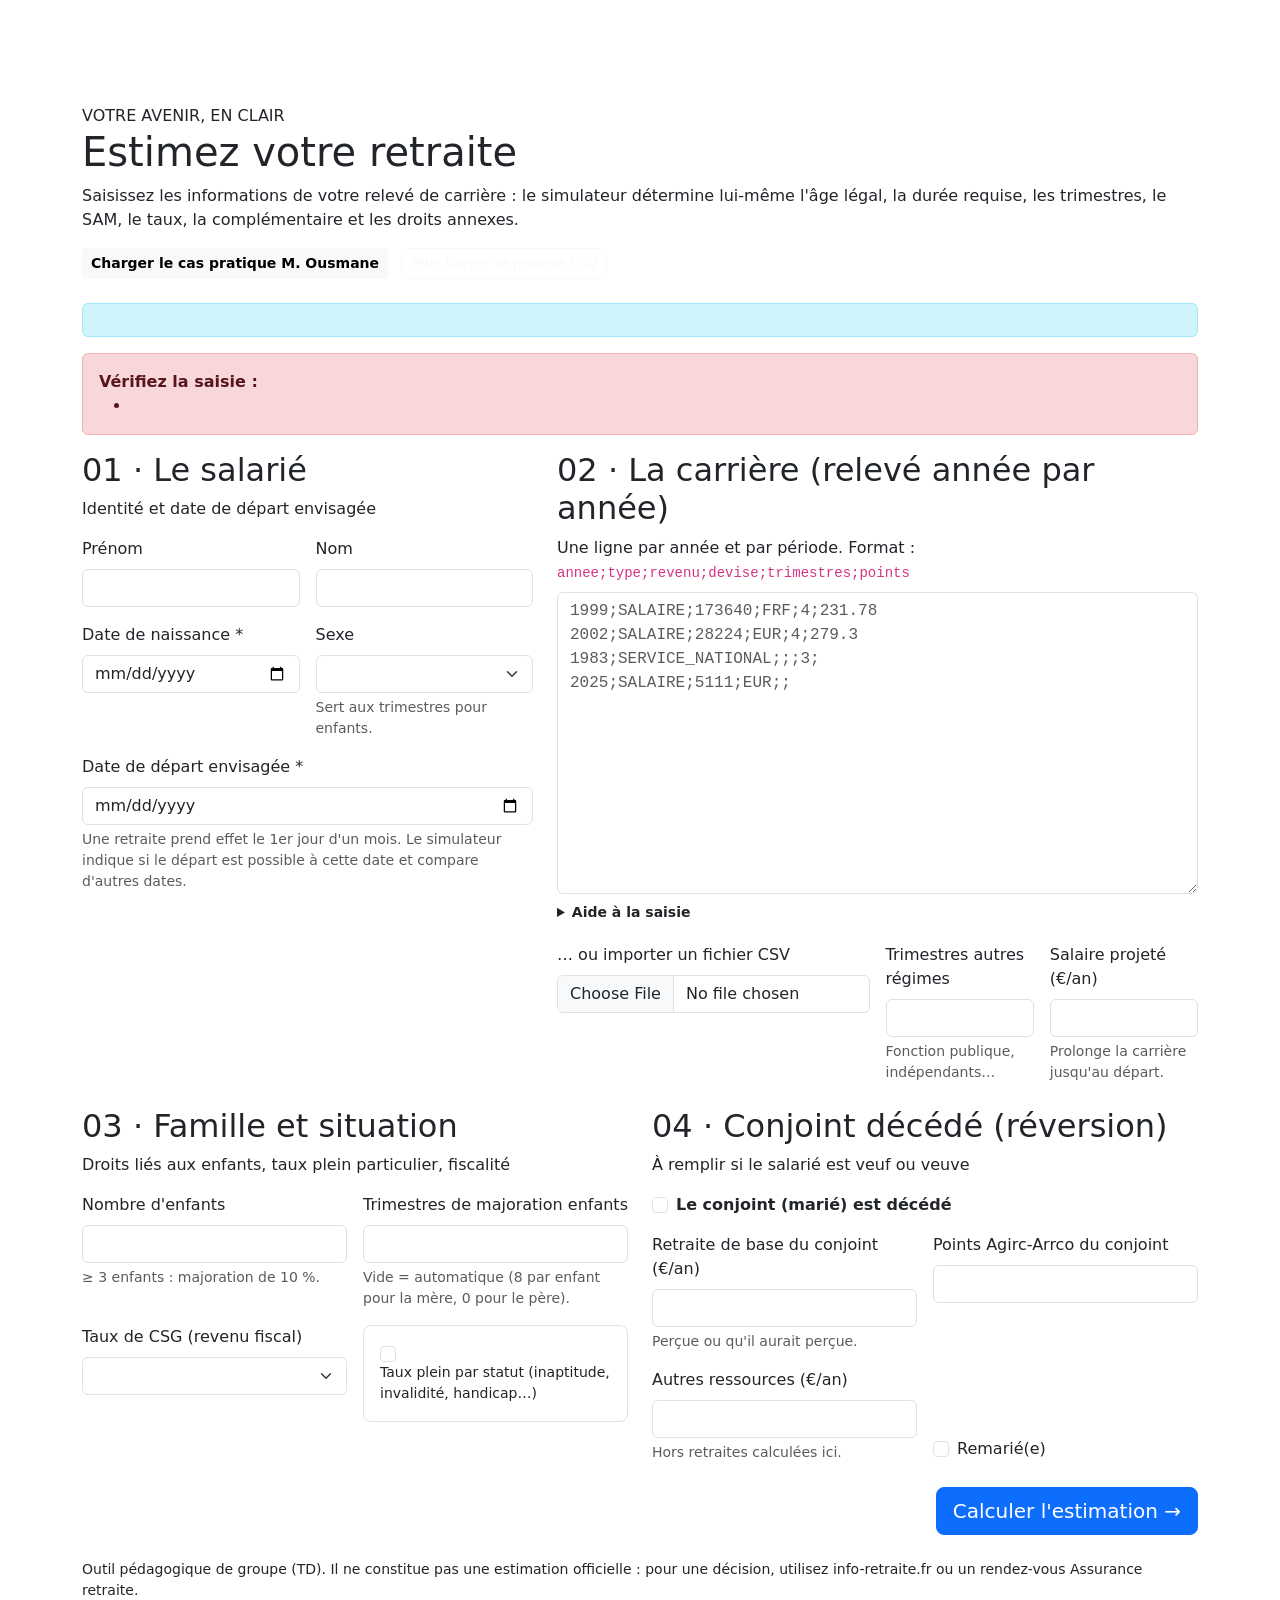
<file: src/main/resources/templates/index.html>
<!DOCTYPE html>
<html lang="fr" xmlns:th="http://www.thymeleaf.org">
<head>
  <meta charset="UTF-8"><meta name="viewport" content="width=device-width, initial-scale=1">
  <title>Retraite+ | Simulateur</title>
  <link href="https://cdn.jsdelivr.net/npm/bootstrap@5.3.3/dist/css/bootstrap.min.css" rel="stylesheet">
  <link rel="stylesheet" th:href="@{/css/style.css}">
</head>
<body>
<nav class="navbar navbar-dark app-nav"><div class="container">
  <a class="navbar-brand fw-bold" href="/">Retraite<span>+</span></a>
  <span class="navbar-text d-none d-md-inline">Régime général + Agirc-Arrco · salariés du privé</span>
</div></nav>
<main class="container py-5">
  <div class="hero mb-4">
    <div class="eyebrow">VOTRE AVENIR, EN CLAIR</div>
    <h1>Estimez votre retraite</h1>
    <p class="mb-3">Saisissez les informations de votre relevé de carrière : le simulateur détermine lui-même l'âge légal, la durée requise, les trimestres, le SAM, le taux, la complémentaire et les droits annexes.</p>
    <a class="btn btn-light btn-sm fw-semibold" th:href="@{/exemple/ousmane}">Charger le cas pratique M. Ousmane</a>
    <a class="btn btn-outline-light btn-sm ms-2" th:href="@{/modele-carriere.csv}">Télécharger le modèle CSV</a>
  </div>

  <div th:if="${infoMessage}" class="alert alert-info" th:text="${infoMessage}"></div>
  <div th:if="${errorMessages}" class="alert alert-danger">
    <strong>Vérifiez la saisie :</strong>
    <ul class="mb-0"><li th:each="m : ${errorMessages}" th:text="${m}"></li></ul>
  </div>

  <form th:action="@{/simuler}" th:object="${form}" method="post" enctype="multipart/form-data">
    <div class="row g-4">
      <!-- 01 Profil -->
      <div class="col-lg-5"><section class="panel h-100">
        <h2>01 · Le salarié</h2><p class="muted">Identité et date de départ envisagée</p>
        <div class="row g-3">
          <div class="col-md-6"><label class="form-label">Prénom</label><input class="form-control" th:field="*{prenom}"></div>
          <div class="col-md-6"><label class="form-label">Nom</label><input class="form-control" th:field="*{nom}"></div>
          <div class="col-md-6"><label class="form-label">Date de naissance *</label><input type="date" class="form-control" th:field="*{dateNaissance}" required></div>
          <div class="col-md-6"><label class="form-label">Sexe</label>
            <select class="form-select" th:field="*{sexe}">
              <option th:each="s : ${sexes}" th:value="${s}" th:text="${s.name() == 'HOMME'} ? 'Homme' : 'Femme'"></option>
            </select><div class="form-text">Sert aux trimestres pour enfants.</div></div>
          <div class="col-md-12"><label class="form-label">Date de départ envisagée *</label><input type="date" class="form-control" th:field="*{dateDepart}" required>
            <div class="form-text">Une retraite prend effet le 1er jour d'un mois. Le simulateur indique si le départ est possible à cette date et compare d'autres dates.</div></div>
        </div>
      </section></div>

      <!-- 02 Carrière -->
      <div class="col-lg-7"><section class="panel h-100">
        <h2>02 · La carrière (relevé année par année)</h2>
        <p class="muted mb-2">Une ligne par année et par période. Format : <code>annee;type;revenu;devise;trimestres;points</code></p>
        <textarea class="form-control font-monospace small" rows="12" th:field="*{carriereCsv}"
                  placeholder="1999;SALAIRE;173640;FRF;4;231.78&#10;2002;SALAIRE;28224;EUR;4;279.3&#10;1983;SERVICE_NATIONAL;;;3;&#10;2025;SALAIRE;5111;EUR;;"></textarea>
        <details class="mt-2 small"><summary class="fw-semibold">Aide à la saisie</summary>
          <ul class="mt-2 mb-0">
            <li><b>type</b> : SALAIRE, SERVICE_NATIONAL, CHOMAGE, MALADIE, MATERNITE, INVALIDITE, AUTRE.</li>
            <li><b>revenu</b> : revenu soumis à cotisation ; <b>devise</b> FRF avant 2002, EUR ensuite (déduite si vide).</li>
            <li><b>trimestres</b> : ceux du relevé ; laissez vide pour un calcul automatique (seuil de 150 h de SMIC, 200 h avant 2014). Un écart avec le revenu est signalé.</li>
            <li><b>points</b> : points Agirc-Arrco de l'année ; vide = calcul automatique à partir du salaire (à partir de 2021).</li>
            <li>Plusieurs lignes pour une même année sont additionnées (plusieurs employeurs, période assimilée…). Copier-coller depuis Excel accepté (tabulations).</li>
          </ul></details>
        <div class="row g-3 mt-1">
          <div class="col-md-6"><label class="form-label">… ou importer un fichier CSV</label><input type="file" name="fichierCarriere" accept=".csv,.txt" class="form-control"></div>
          <div class="col-md-3"><label class="form-label">Trimestres autres régimes</label><input type="number" min="0" max="200" class="form-control" th:field="*{trimestresAutresRegimes}"><div class="form-text">Fonction publique, indépendants…</div></div>
          <div class="col-md-3"><label class="form-label">Salaire projeté (€/an)</label><input type="number" min="0" step="0.01" class="form-control" th:field="*{salaireProjete}"><div class="form-text">Prolonge la carrière jusqu'au départ.</div></div>
        </div>
      </section></div>

      <!-- 03 Famille / options -->
      <div class="col-lg-6"><section class="panel h-100">
        <h2>03 · Famille et situation</h2><p class="muted">Droits liés aux enfants, taux plein particulier, fiscalité</p>
        <div class="row g-3">
          <div class="col-md-6"><label class="form-label">Nombre d'enfants</label><input type="number" min="0" max="20" class="form-control" th:field="*{nombreEnfants}"><div class="form-text">≥ 3 enfants : majoration de 10 %.</div></div>
          <div class="col-md-6"><label class="form-label">Trimestres de majoration enfants</label><input type="number" min="0" max="100" class="form-control" th:field="*{trimestresMajorationEnfants}"><div class="form-text">Vide = automatique (8 par enfant pour la mère, 0 pour le père).</div></div>
          <div class="col-md-6"><label class="form-label">Taux de CSG (revenu fiscal)</label>
            <select class="form-select" th:field="*{tauxCsg}"><option th:each="t : ${tauxCsgListe}" th:value="${t}" th:text="${t.libelle}"></option></select></div>
          <div class="col-md-6 d-flex align-items-end"><div class="form-check p-3 border rounded-3 w-100">
            <input class="form-check-input ms-0 me-2" type="checkbox" th:field="*{tauxPleinParStatut}">
            <label class="form-check-label small" th:for="${#ids.prev('tauxPleinParStatut')}">Taux plein par statut (inaptitude, invalidité, handicap…)</label></div></div>
        </div>
      </section></div>

      <!-- 04 Réversion -->
      <div class="col-lg-6"><section class="panel h-100">
        <h2>04 · Conjoint décédé (réversion)</h2><p class="muted">À remplir si le salarié est veuf ou veuve</p>
        <div class="form-check mb-3"><input class="form-check-input" type="checkbox" th:field="*{conjointDecede}"><label class="form-check-label fw-semibold" th:for="${#ids.prev('conjointDecede')}">Le conjoint (marié) est décédé</label></div>
        <div class="row g-3">
          <div class="col-md-6"><label class="form-label">Retraite de base du conjoint (€/an)</label><input type="number" min="0" step="0.01" class="form-control" th:field="*{pensionBaseConjoint}"><div class="form-text">Perçue ou qu'il aurait perçue.</div></div>
          <div class="col-md-6"><label class="form-label">Points Agirc-Arrco du conjoint</label><input type="number" min="0" step="0.01" class="form-control" th:field="*{pointsConjoint}"></div>
          <div class="col-md-6"><label class="form-label">Autres ressources (€/an)</label><input type="number" min="0" step="0.01" class="form-control" th:field="*{autresRessources}"><div class="form-text">Hors retraites calculées ici.</div></div>
          <div class="col-md-6 d-flex align-items-end"><div class="form-check"><input class="form-check-input" type="checkbox" th:field="*{remarie}"><label class="form-check-label" th:for="${#ids.prev('remarie')}">Remarié(e)</label></div></div>
        </div>
      </section></div>

      <div class="col-12 text-end">
        <button class="btn btn-primary btn-lg" type="submit">Calculer l'estimation <span aria-hidden="true">→</span></button>
      </div>
    </div>
  </form>
  <p class="small muted mt-4">Outil pédagogique de groupe (TD). Il ne constitue pas une estimation officielle : pour une décision, utilisez info-retraite.fr ou un rendez-vous Assurance retraite.</p>
</main>
</body></html>
</file>
